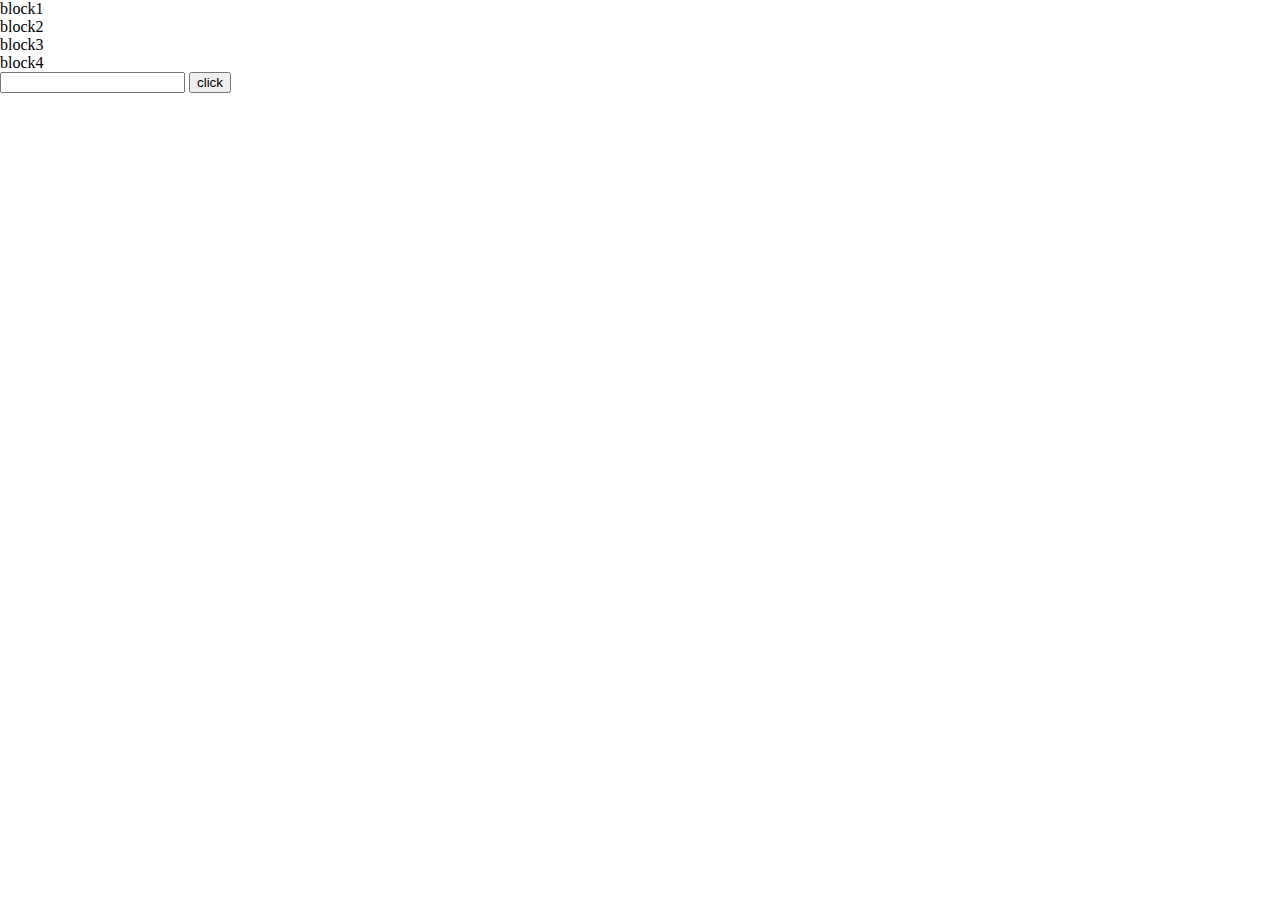
<file: lesson4/index.html>
<!DOCTYPE html>
<html lang="en">
    <head>
        <meta charset="UTF-8">
        <title>Title</title>
        <link rel="stylesheet" href="style.css">
    </head>
    <body>
        <div>
            <div class="block" >block1</div>
            <div class="block" id="block3">block2</div>
            <div class="block">block3</div>
            <div class="block">block4</div>
        </div>

        <div class="test">
            <input type="text" id="input">
            <button id="button">click</button>
        </div>
    </body>
        <script src="main.js"></script>
</html>
</file>
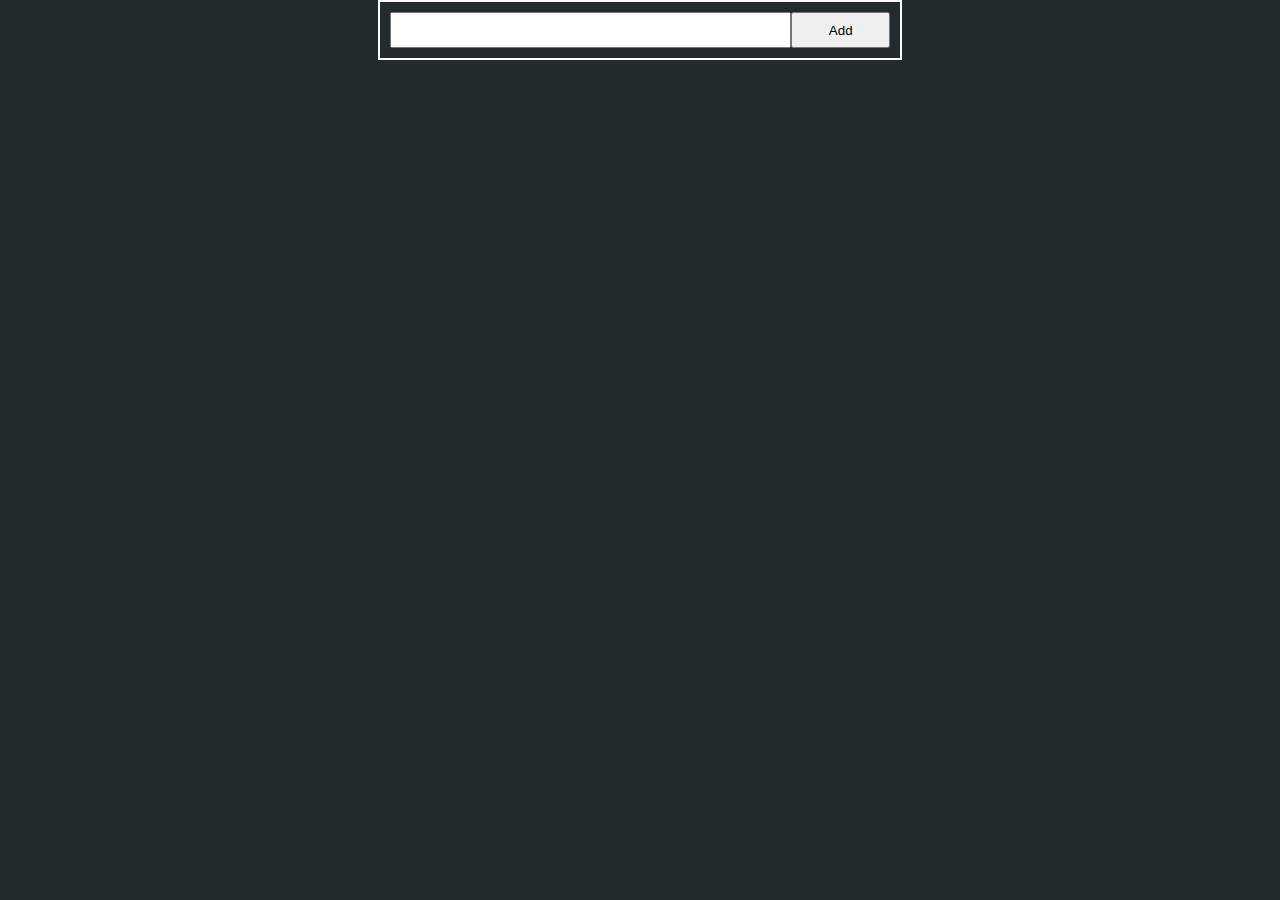
<file: lesson5/index.html>
<!DOCTYPE html>
<html lang="en">
<head>
    <meta charset="UTF-8">
    <title>Title</title>
    <link rel="stylesheet" href="style.css">
</head>
<body>
    <div class="container">
        <div class="form">
            <div class="header">
                <input type="text" id="input">
                <button id="button">Add</button>
            </div>

            <div class="list"></div>

        </div>
    </div>
</body>
<script src="main.js"></script>
</html>
</file>
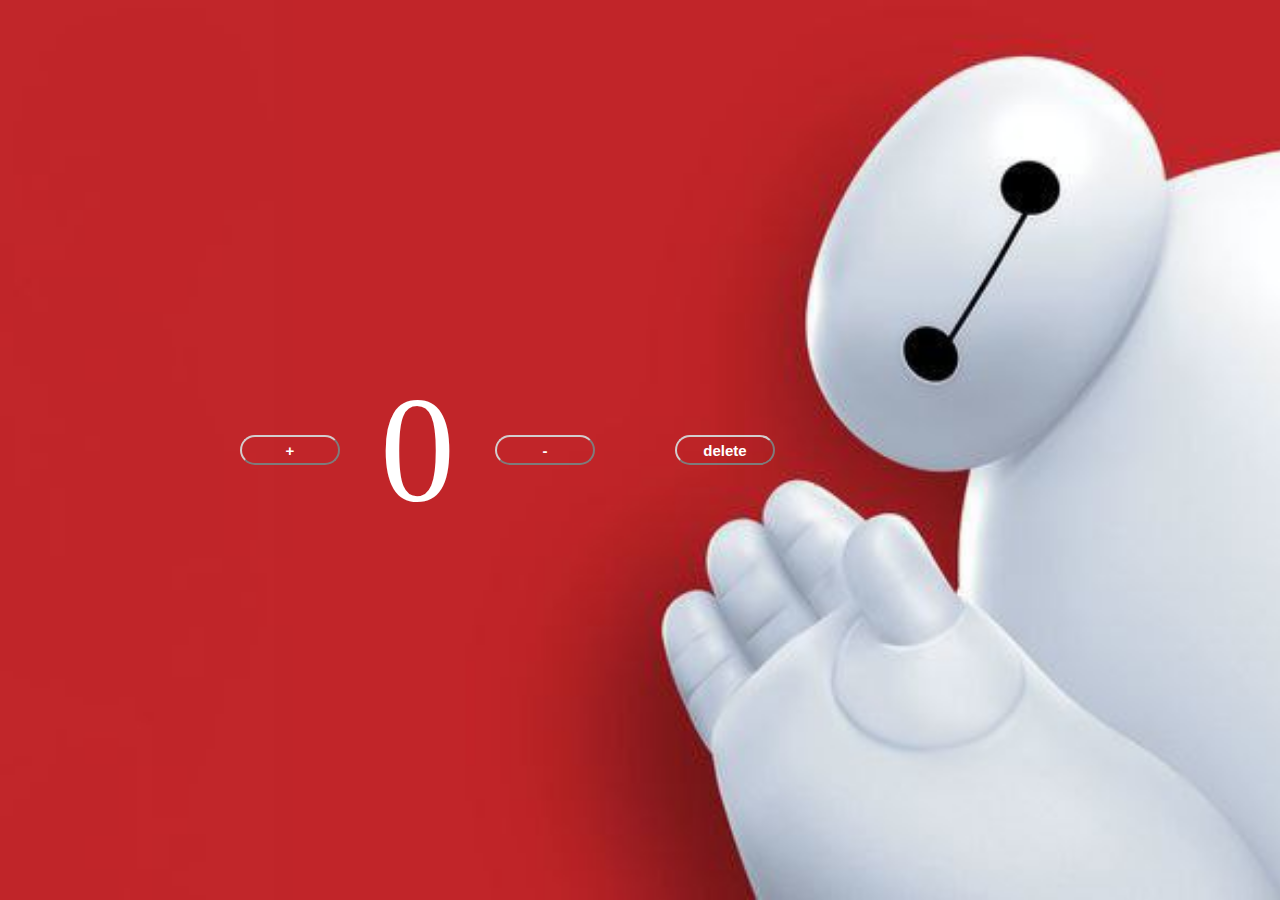
<file: lesson4/dz4/index.html>
<!DOCTYPE html>
<html lang="en">
    <head>
        <meta charset="UTF-8">
        <title>Title</title>
        <link rel="stylesheet" href="style.css">
    </head>
    <body>
        <div class="easy">
            <div class="counter">
                <button type="button" class="but" id="plus">+</button>
                <div class="number">0</div>
                <button type="button" class="but" id="minus">-</button>
                <button type="button" class="but" id="clear">delete</button>
            </div>
        </div>
    </body>
    <script src="main.js"></script>
</html>
</file>
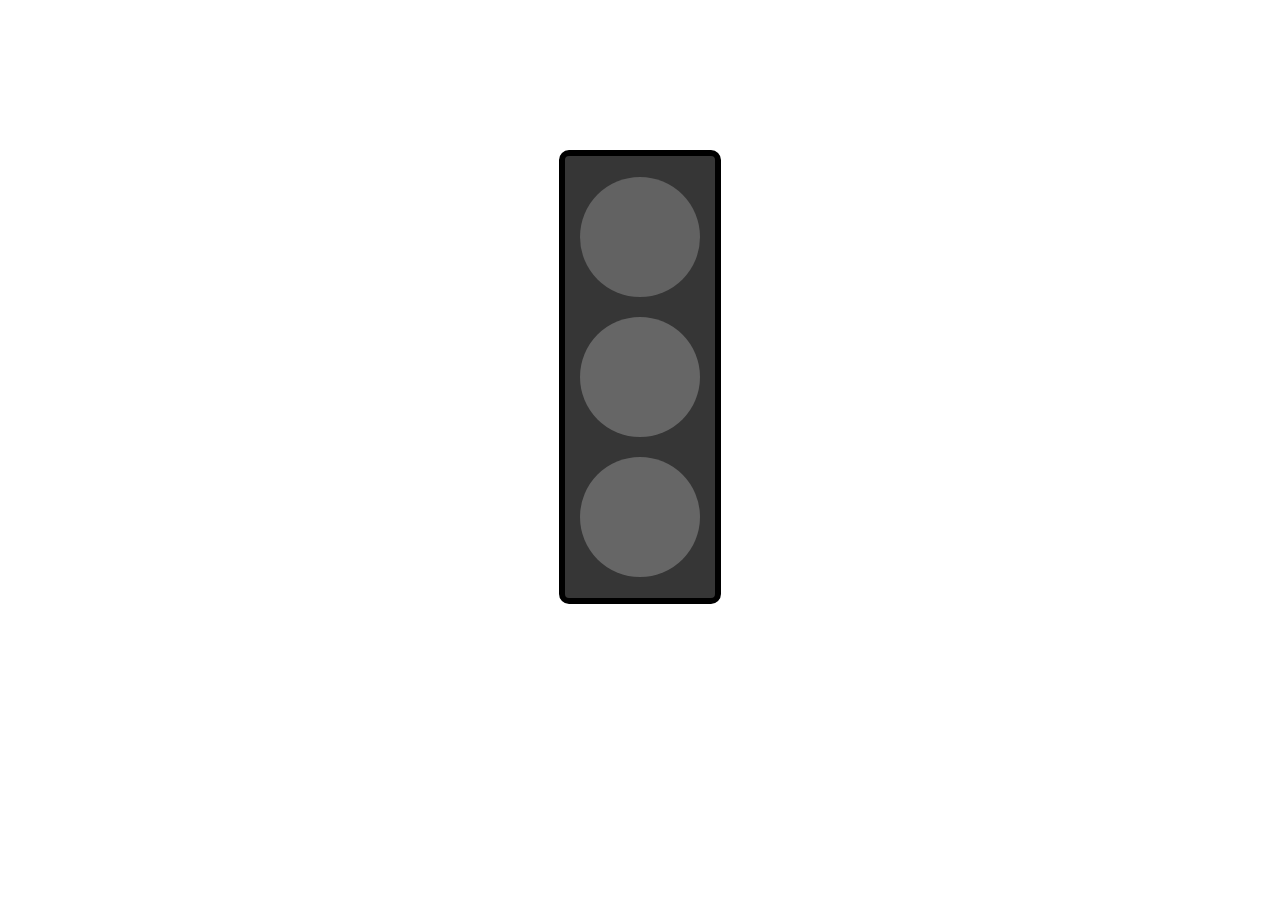
<file: lesson5/dz5/index.html>
<!DOCTYPE html>
<html lang="en">
<head>
    <meta charset="UTF-8">
    <title>dz</title>
    <link rel="stylesheet" href="style.css">
</head>
<body>
      <div class="colors">
          <div class="red"></div>
          <div class="yellow"></div>
          <div class="green"></div>
      </div>
</body>
<script src="svetofor.js"></script>
</html>
</file>
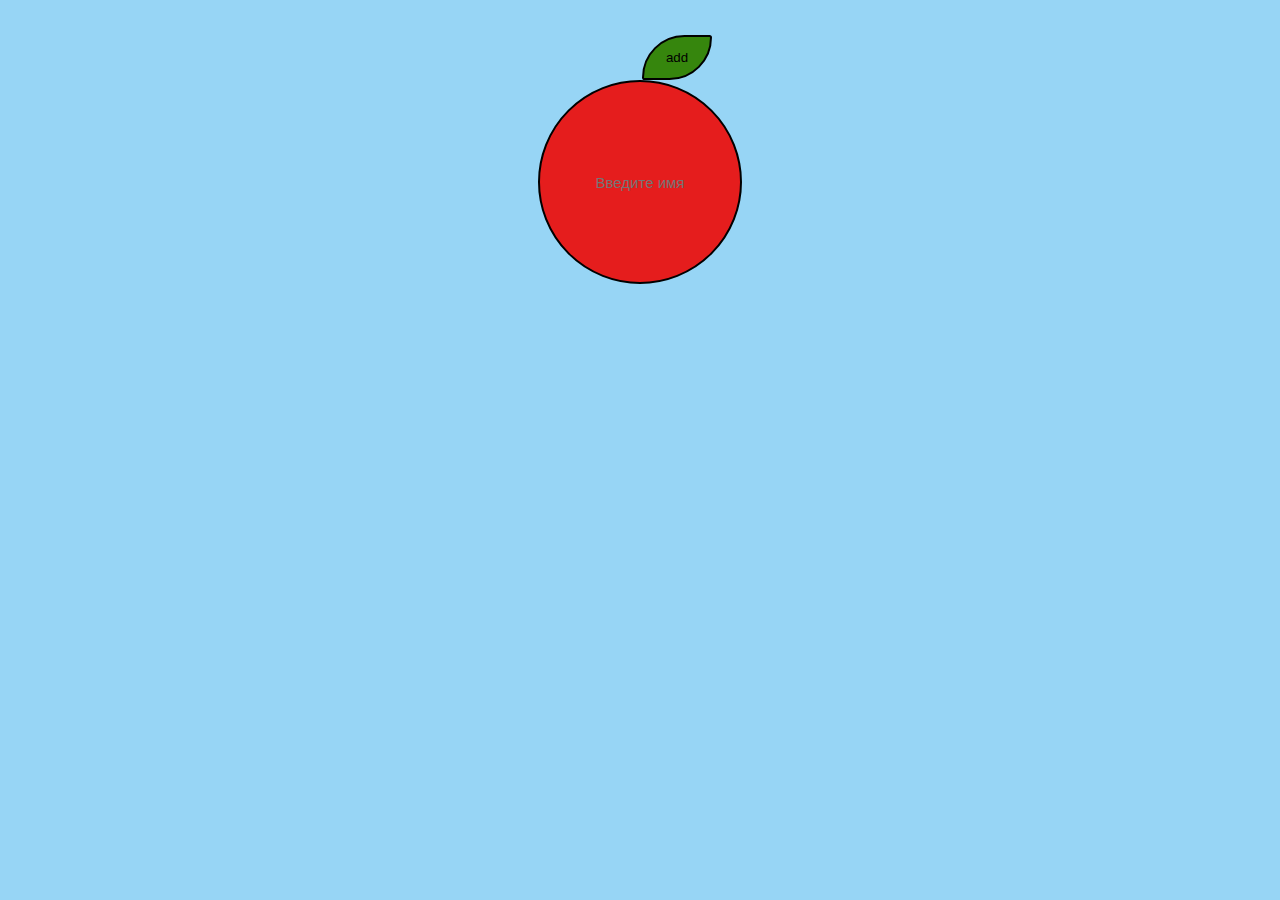
<file: lesson6/dz6/index.html>
<!DOCTYPE html>
<html lang="en">
<head>
    <meta charset="UTF-8">
    <title>dz</title>
    <link rel="stylesheet" href="style.css">
</head>
<body>
    <div class="home">
        <div class="room">
            <input type="text" id="name" placeholder="Введите имя">
            <button id="button">add</button>
        </div>
        <div class="pop"></div>
    </div>
</body>
<script src="pop.js"></script>
</html>
</file>
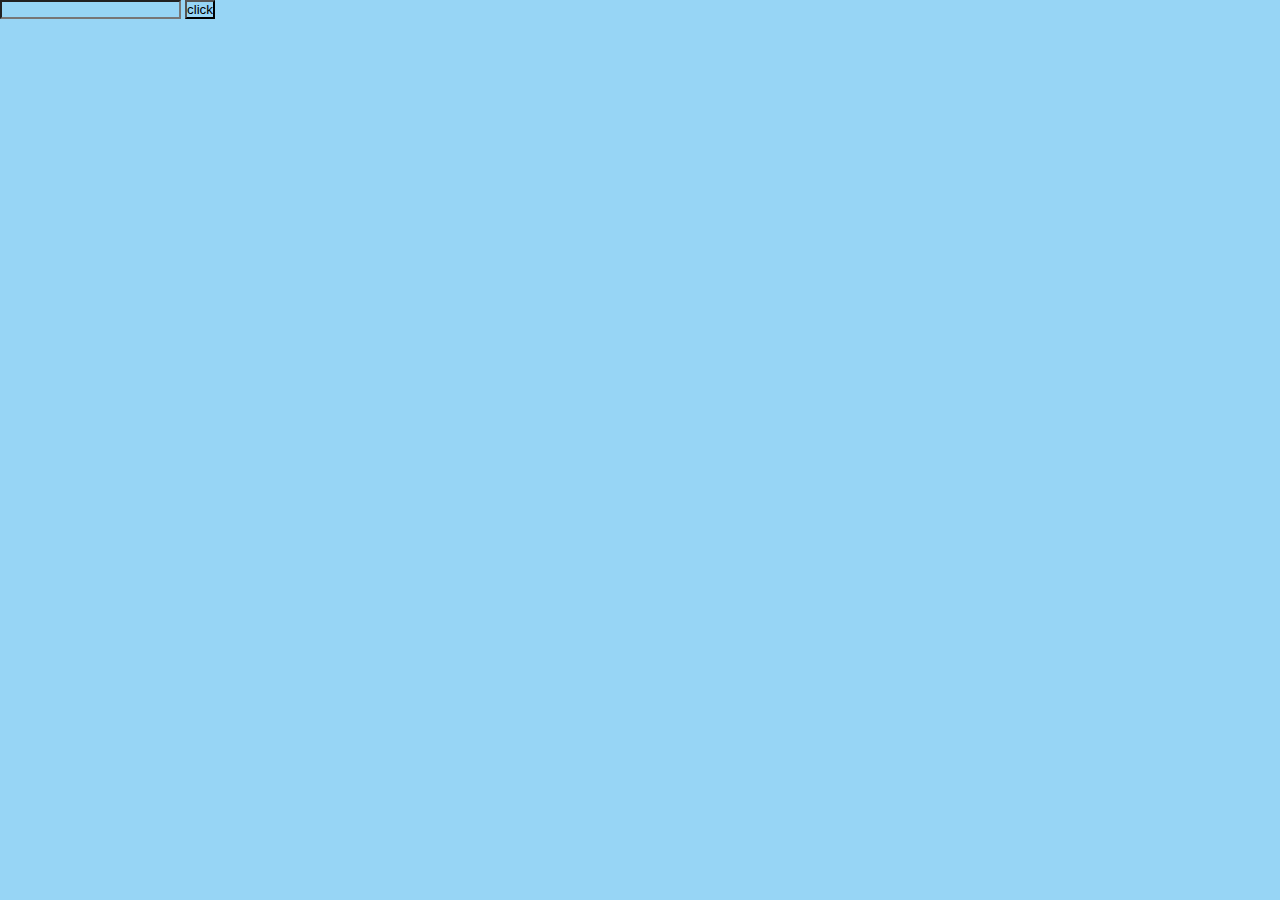
<file: lesson6/dz6/app.html>
<!DOCTYPE html>
<html lang="en">
    <head>
        <meta charset="UTF-8">
        <title>dz</title>
        <link rel="stylesheet" href="style.css">
        <script src="main.js"></script>
    </head>
    <body>
        <div class="test">
            <input type="text" id="input1">
            <button id="b1">click</button>
        </div>
    </body>
</html>
</file>
<file: lesson4/style.css>
body {
    margin: 0;
    padding: 0;
}
#block3.active {
    background: purple;
}
</file>
<file: lesson5/style.css>
body{
    margin: 0;
    padding: 0;
    background: #242b2e;
}
.container{
    display: flex;
    justify-content: center;
    align-items: center;
}
.form {
    border: 2px solid #fff;
    padding: 10px;
    width: 500px;
}
.header{
    justify-content: space-between;
    display: flex;
}
.header input{
    width: 80%;
    height: 30px;
    font-size: 18px;
}
.header button{
    width: 20%;
}
.todoBlock {
    display: flex;
    justify-content: space-between;
    align-items: center;
}
.actions button {
    width: 120px;
    height: 30px;
    font-size: 18px;
    border: 2px solid #fff;
    text-align: center;
}
.todoBlock p{
    color: #ffffff;
    font-size: 18px;
}
.change {
    background: yellow;
    color: #242b2e;
}
.delete {
    background: #ff4040;
    color: #ffffff;
}
</file>
<file: lesson4/dz4/style.css>
* {
    margin: 0;
    padding: 0;

}
.easy {
    display: flex;
    width: 100%;
    height: 100vh;
    background: url('img/bg.jpg') no-repeat center;
    background-size: cover;
}
.counter {
    display: flex;
    justify-content: center;
    align-items: center;
    margin: 0 200px;
}
.but {
    width: 100px;
    height: 30px;
    margin: 40px;
    border-radius: 25px;
    border-color: #d3cdcd;
    background-color: transparent;
    font-size: 15px;
}
.number {
    font-size: 150px;
    color: #fff;
}

#plus {
    color: #fff;
    font-weight: 700;
}
#minus {
    color: #fff;
    font-weight: 700;
}
#clear {
    color: #fff;
    font-weight: 700;
}
</file>
<file: lesson5/dz5/style.css>
body {
    margin: 0;
    padding: 0;
}
.colors {
    background: #363636;
    width: 150px;
    height: 440px;
    border-radius: 10px;
    font-size: 70px;
    text-align:center;
    padding: 1px 0;
    border: 6px solid #000;
    margin: 150px auto;
}
.circle {
    background: #838080;
    width: 120px;
    height: 120px;
    border-radius: 50%;
    margin-left: 15px;
    margin-top: 20px;
    line-height: 120px;
    transition: background-color 0.5s ease-out;
}
.red {
    background: #626262;
    width: 120px;
    height: 120px;
    border-radius: 50%;
    margin-left: 15px;
    margin-top: 20px;
    line-height: 120px;
    transition: background-color 0.5s ease-out;
}
.yellow {
    background:#666;
    width: 120px;
    height: 120px;
    border-radius: 50%;
    margin-left: 15px;
    margin-top: 20px;
    line-height: 120px;
    transition: background-color 0.5s ease-out;
}
.green {
    background:#666;
    width: 120px;
    height: 120px;
    border-radius: 50%;
    margin-left: 15px;
    margin-top: 20px;
    line-height: 120px;
    transition: background-color 0.5s ease-out;
}
</file>
<file: lesson6/dz6/style.css>
* {
    margin: 0;
    padding: 0;
    background-color: #97d5f5;
}
.home {
    display: flex;
    justify-content: center;
    align-items: center;

}
#name {
    width: 200px;
    height: 200px;
    margin-top: 80px;
    font-size: 15px;
    text-align: center;
    border-radius: 50%;
    border: 2px solid  #000;
    background-color: #e51d1d;
}
#button {
    position: absolute;
    width: 70px;
    height: 45px;
    border: 2px solid  #000;
    margin: 35px 0 0 -100px;
    border-radius: 50em 3em;
    background-color: #36860d;
}
.block {
    font-size: 20px;
    margin-top: 65px;
    margin-left: 20px;
}
</file>
